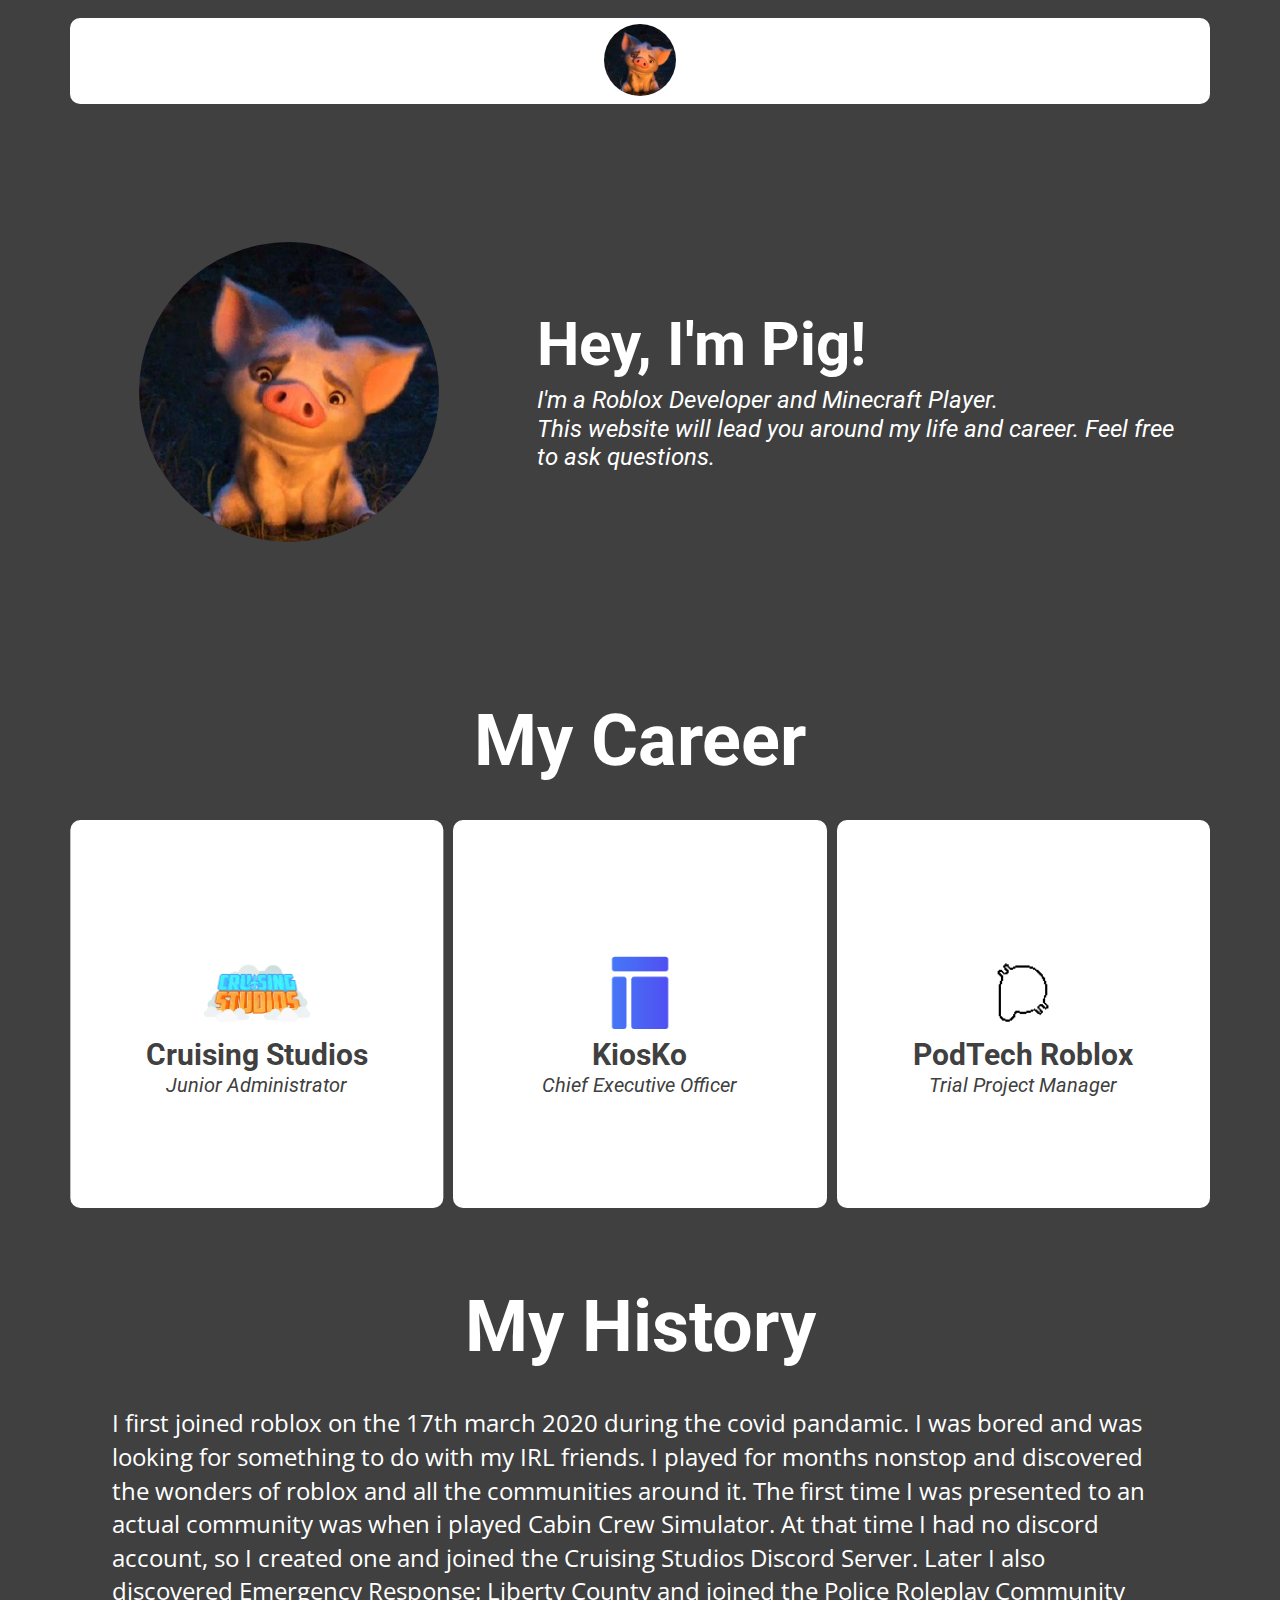
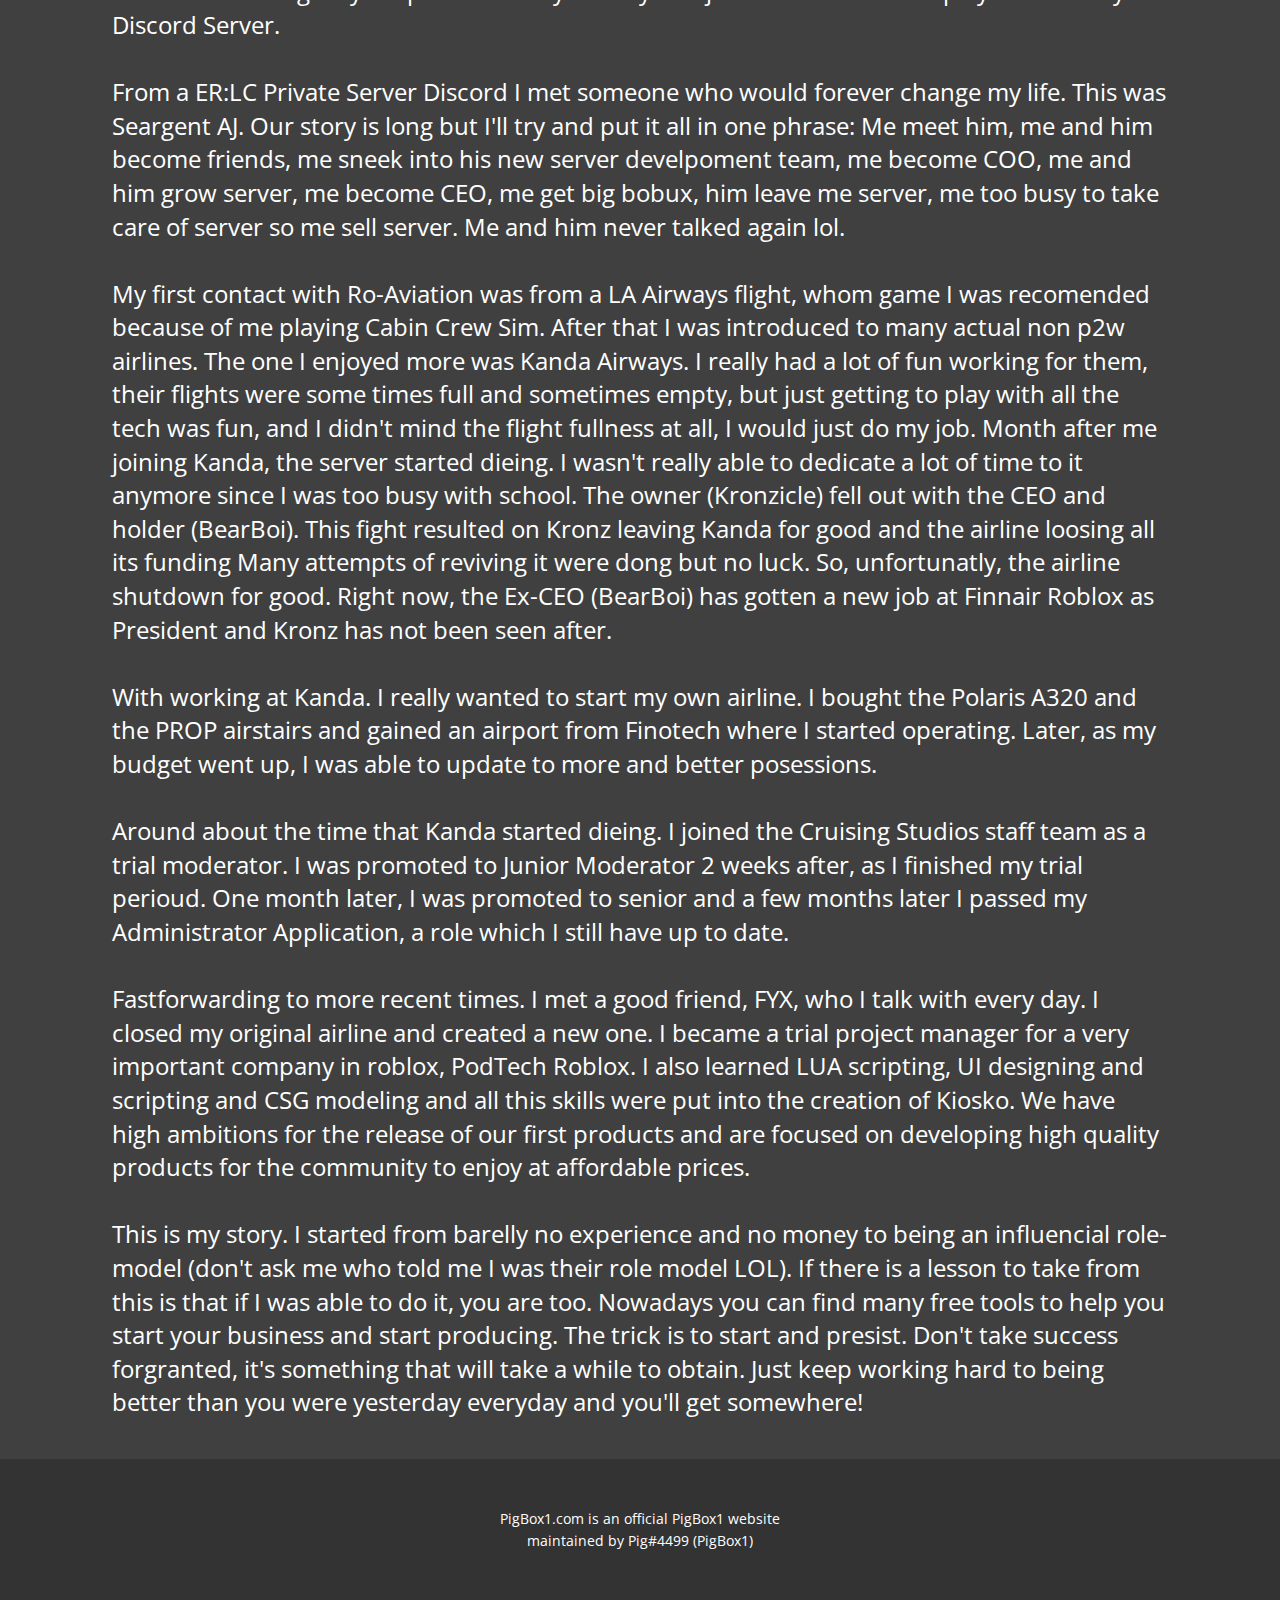
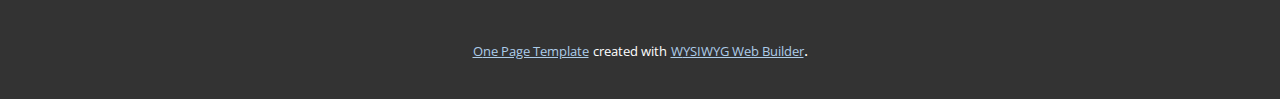
<file: index.html>
<!DOCTYPE html>
<html style="font-size: 16px;" lang="pt"><head>
    <meta name="viewport" content="width=device-width, initial-scale=1.0">
    <meta charset="utf-8">
    <meta name="keywords" content="Hey, I&amp;apos;m Pig!, My Career, My History">
    <meta name="description" content="Welcome to my website/portfolio. Feel free to wonder around my history and career and find our more about who I am and how I reached my goals.">
    <title>PigBox1 » Home</title>
    <link rel="stylesheet" href="nicepage.css" media="screen">
<link rel="stylesheet" href="Home.css" media="screen">
    <script class="u-script" type="text/javascript" src="jquery.js" "="" defer=""></script>
    <script class="u-script" type="text/javascript" src="nicepage.js" "="" defer=""></script>
    <meta name="generator" content="Nicepage 4.17.10, nicepage.com">
    <meta property="og:title" content="PigBox1">
    <meta property="og:description" content="Welcome to my website/portfolio. Feel free to wonder around my history and career and find our more about who I am and how I reached my goals.">
    <meta property="og:image" content="images/piggo.jpeg">
    <link id="u-theme-google-font" rel="stylesheet" href="https://fonts.googleapis.com/css?family=Roboto:100,100i,300,300i,400,400i,500,500i,700,700i,900,900i|Open+Sans:300,300i,400,400i,500,500i,600,600i,700,700i,800,800i">
    
    
    
    
    <script type="application/ld+json">{
		"@context": "http://schema.org",
		"@type": "Organization",
		"name": ""
}</script>
    <meta name="theme-color" content="#478ac9">
    <meta property="og:type" content="website">
  </head>
  <body data-home-page="Home.html" data-home-page-title="Home" class="u-body u-xl-mode" data-lang="pt"><header class="u-clearfix u-grey-75 u-header u-header" id="sec-448d"><div class="u-align-left u-clearfix u-sheet u-sheet-1">
        <div class="u-container-style u-expanded-width u-group u-radius-10 u-shape-round u-white u-group-1">
          <div class="u-container-layout u-container-layout-1">
            <img class="u-align-center u-image u-image-circle u-preserve-proportions u-image-1" src="images/piggo.jpeg?rand=6ea1" alt="" data-image-width="460" data-image-height="460">
          </div>
        </div>
      </div></header>
    <section class="u-clearfix u-grey-75 u-section-1" id="sec-9d72">
      <div class="u-clearfix u-sheet u-sheet-1">
        <div class="u-clearfix u-expanded-width u-gutter-0 u-layout-wrap u-layout-wrap-1">
          <div class="u-layout">
            <div class="u-layout-row">
              <div class="u-align-center u-container-style u-layout-cell u-left-cell u-size-23 u-layout-cell-1">
                <div class="u-container-layout u-valign-middle u-container-layout-1">
                  <div alt="" class="u-image u-image-circle u-image-1" src="" data-image-width="460" data-image-height="460"></div>
                </div>
              </div>
              <div class="u-align-left u-container-style u-layout-cell u-right-cell u-size-37 u-layout-cell-2">
                <div class="u-container-layout u-valign-middle u-container-layout-2">
                  <h2 class="u-text u-text-1">Hey, I'm Pig!</h2>
                  <h4 class="u-text u-text-default u-text-2">I'm a Roblox Developer and Minecraft Player.<br>This website will lead you around my life and career. Feel free to ask questions.
                  </h4>
                </div>
              </div>
            </div>
          </div>
        </div>
      </div>
    </section>
    <section class="u-align-center u-clearfix u-grey-75 u-section-2" id="sec-8541">
      <div class="u-clearfix u-sheet u-valign-middle u-sheet-1">
        <h2 class="u-text u-text-1">My Career</h2>
        <div class="u-expanded-width u-list u-list-1">
          <div class="u-repeater u-repeater-1">
            <div class="u-container-style u-list-item u-repeater-item">
              <div class="u-container-layout u-similar-container u-valign-middle-md u-valign-middle-sm u-valign-middle-xs u-container-layout-1">
                <div class="u-absolute-hcenter u-expanded u-radius-10 u-shape u-shape-round u-white u-shape-1"></div><span class="u-file-icon u-icon u-icon-1"><img src="images/cs.png" alt=""></span>
                <h3 class="u-text u-text-default u-text-grey-75 u-text-2">Cruising S<span style="font-weight: 700;"></span>tudios
                </h3>
                <h3 class="u-text u-text-default u-text-grey-75 u-text-3">Junior Administrator</h3>
              </div>
            </div>
            <div class="u-align-center u-container-style u-list-item u-repeater-item">
              <div class="u-container-layout u-similar-container u-valign-middle-md u-valign-middle-sm u-valign-middle-xs u-container-layout-2">
                <div class="u-expanded u-radius-10 u-shape u-shape-round u-white u-shape-2"></div><span class="u-file-icon u-icon u-icon-2"><img src="images/KiosKo_Transparent.png" alt=""></span>
                <h3 class="u-text u-text-default u-text-grey-75 u-text-4">KiosKo</h3>
                <h3 class="u-text u-text-default u-text-grey-75 u-text-5">Chief Executive Officer</h3>
              </div>
            </div>
            <div class="u-align-center u-container-style u-list-item u-repeater-item">
              <div class="u-container-layout u-similar-container u-valign-middle-md u-valign-middle-sm u-valign-middle-xs u-container-layout-3">
                <div class="u-expanded u-radius-10 u-shape u-shape-round u-white u-shape-3"></div><span class="u-file-icon u-icon u-icon-3"><img src="images/podtech1.webp" alt=""></span>
                <h3 class="u-text u-text-default u-text-grey-75 u-text-6">PodTech Roblox</h3>
                <h3 class="u-text u-text-default u-text-grey-75 u-text-7">Trial Project Manager</h3>
              </div>
            </div>
          </div>
        </div>
      </div>
    </section>
    <section class="u-align-center u-clearfix u-grey-75 u-section-3" id="sec-93c7">
      <div class="u-align-left u-clearfix u-sheet u-valign-middle u-sheet-1">
        <h2 class="u-text u-text-default u-text-1">My History</h2>
        <p class="u-text u-text-2"> I first joined roblox on the 17th march 2020 during the covid pandamic. I was bored and was looking for something to do with my IRL friends. I played for months nonstop and discovered the wonders of roblox and all the communities around it. The first time I was presented to an actual community was when i played Cabin Crew Simulator. At that time I had no discord account, so I created one and joined the Cruising Studios Discord Server. Later I also discovered Emergency Response: Liberty County and joined the Police Roleplay Community Discord Server.<br>
          <br>From a ER:LC Private Server Discord I met someone who would forever change my life. This was Seargent AJ. Our story is long but I'll try and put it all in one phrase: Me meet him, me and him become friends, me sneek into his new server develpoment team, me become COO, me and him grow server, me become CEO, me get big bobux, him leave me server, me too busy to take care of server so me sell server. Me and him never talked again lol.<br>
          <br>My first contact with Ro-Aviation was from a LA Airways flight, whom game I was recomended because of me playing Cabin Crew Sim. After that I was
introduced to many actual non p2w airlines. The one I enjoyed more was Kanda Airways. I really had a lot of fun working for them, their flights were some times full and sometimes empty, but just getting to play with all the tech was fun, and I didn't mind the flight fullness at all, I would just do my job. Month after me joining Kanda, the server started dieing. I wasn't really able to dedicate a lot of time to it anymore since I was too busy with school. The
owner (Kronzicle) fell out with the CEO and holder (BearBoi). This fight resulted on Kronz leaving Kanda for good and the airline loosing all its funding Many attempts of reviving it were dong but no luck. So, unfortunatly, the airline shutdown for good. Right now, the Ex-CEO (BearBoi) has gotten a new
job at Finnair Roblox as President and Kronz has not been seen after.<br>
          <br>With working at Kanda. I really wanted to start my own airline. I bought the Polaris A320 and the PROP airstairs and gained an airport from Finotech
where I started operating. Later, as my budget went up, I was able to update to more and better posessions.<br>
          <br>Around about the time that Kanda started dieing. I joined the Cruising Studios staff team as a trial moderator. I was promoted to Junior Moderator 2 weeks after, as I finished my trial perioud. One month later, I was promoted to senior and a few months later I passed my Administrator Application, a
role which I still have up to date.<br>
          <br>Fastforwarding to more recent times. I met a good friend, FYX, who I talk with every day. I closed my original airline and created a new one. I became a trial project manager for a very important company in roblox, PodTech Roblox. I also learned LUA scripting, UI designing and scripting and CSG modeling and all this skills were put into the creation of Kiosko. We have high ambitions for the release of our first products and are focused on developing high
quality products for the community to enjoy at affordable prices.<br>
          <br>This is my story. I started from barelly no experience and no money to being an influencial role-model (don't ask me who told me I was their role model LOL). If there is a lesson to take from this is that if I was able to do it, you are too. Nowadays you can find many free tools to help you start your business and start producing. The trick is to start and presist. Don't take success forgranted, it's something that will take a while to obtain. Just keep working hard
to being better than you were yesterday everyday and you'll get somewhere!<br>
        </p>
      </div>
    </section>
    
    
    <footer class="u-align-center u-clearfix u-footer u-grey-80 u-footer" id="sec-9128"><div class="u-clearfix u-sheet u-valign-middle u-sheet-1">
        <p class="u-small-text u-text u-text-variant u-text-1">PigBox1.com is an official PigBox1 website maintained by Pig#4499 (PigBox1)</p>
      </div></footer>
    <section class="u-backlink u-clearfix u-grey-80">
      <a class="u-link" href="https://nicepage.com/one-page-template" target="_blank">
        <span>One Page Template</span>
      </a>
      <p class="u-text">
        <span>created with</span>
      </p>
      <a class="u-link" href="" target="_blank">
        <span>WYSIWYG Web Builder</span>
      </a>. 
    </section>
  
</body></html>
</file>
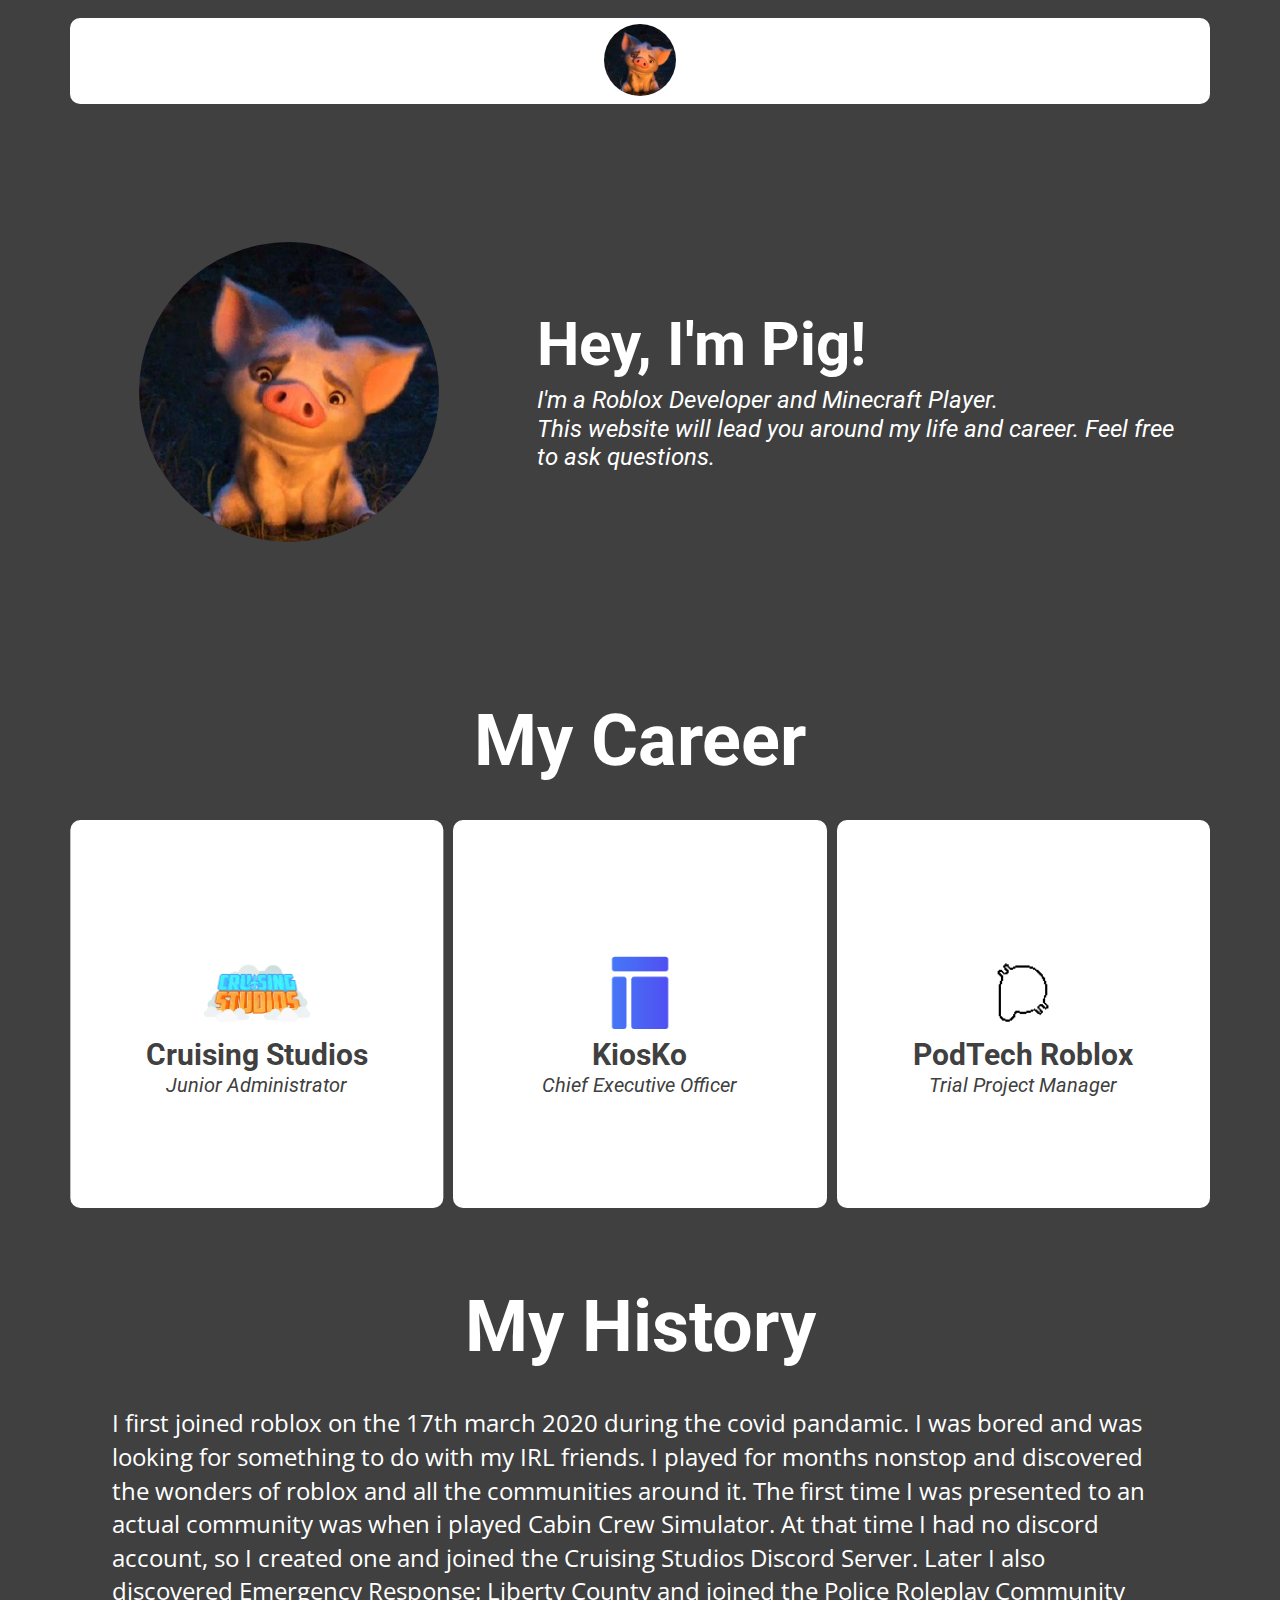
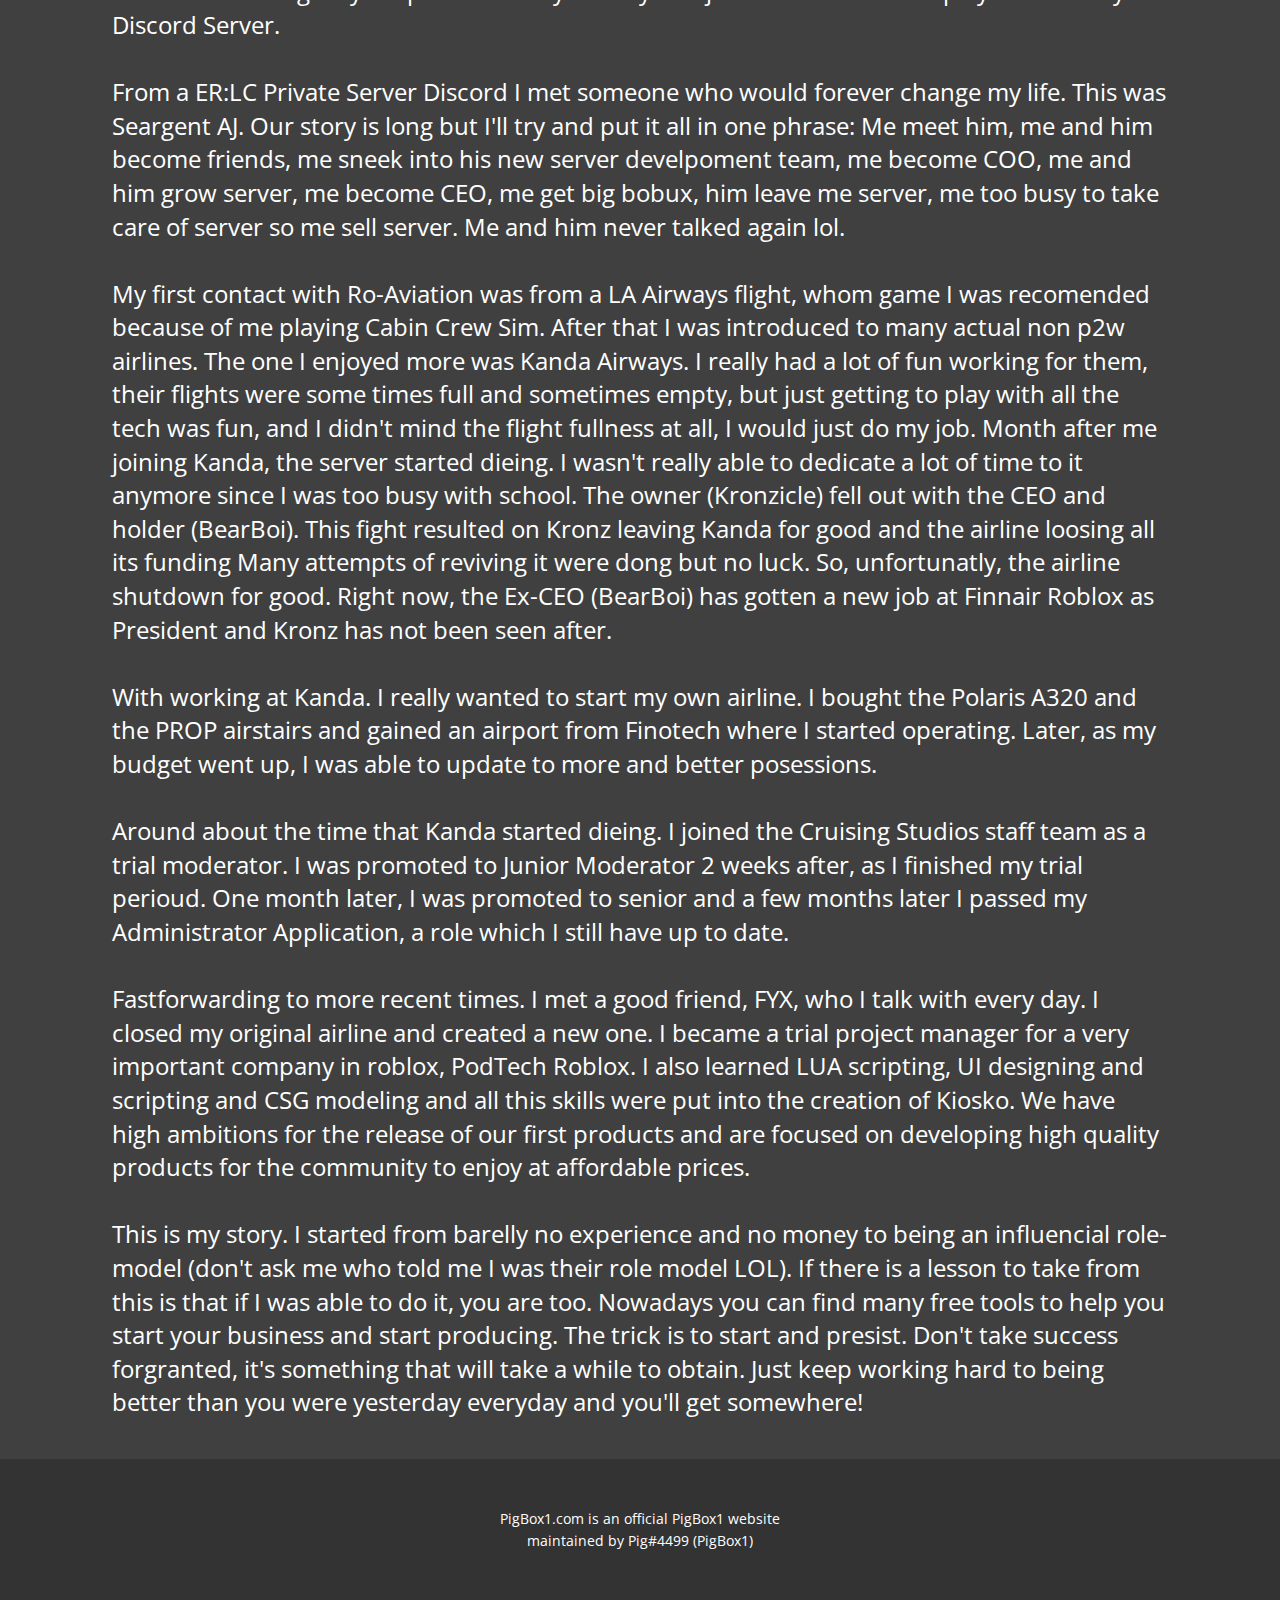
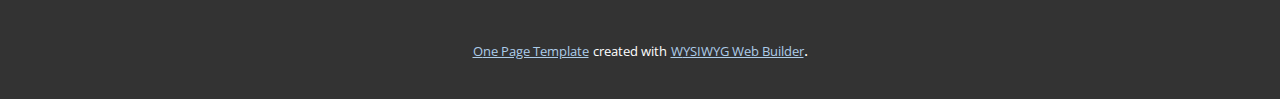
<file: Home.html>
<!DOCTYPE html>
<html style="font-size: 16px;" lang="pt"><head>
    <meta name="viewport" content="width=device-width, initial-scale=1.0">
    <meta charset="utf-8">
    <meta name="keywords" content="Hey, I&amp;apos;m Pig!, My Career, My History">
    <meta name="description" content="Welcome to my website/portfolio. Feel free to wonder around my history and career and find our more about who I am and how I reached my goals.">
    <title>PigBox1 » Home</title>
    <link rel="stylesheet" href="nicepage.css" media="screen">
<link rel="stylesheet" href="Home.css" media="screen">
    <script class="u-script" type="text/javascript" src="jquery.js" "="" defer=""></script>
    <script class="u-script" type="text/javascript" src="nicepage.js" "="" defer=""></script>
    <meta name="generator" content="Nicepage 4.17.10, nicepage.com">
    <meta property="og:title" content="PigBox1">
    <meta property="og:description" content="Welcome to my website/portfolio. Feel free to wonder around my history and career and find our more about who I am and how I reached my goals.">
    <meta property="og:image" content="images/piggo.jpeg">
    <link id="u-theme-google-font" rel="stylesheet" href="https://fonts.googleapis.com/css?family=Roboto:100,100i,300,300i,400,400i,500,500i,700,700i,900,900i|Open+Sans:300,300i,400,400i,500,500i,600,600i,700,700i,800,800i">
    
    
    
    
    <script type="application/ld+json">{
		"@context": "http://schema.org",
		"@type": "Organization",
		"name": ""
}</script>
    <meta name="theme-color" content="#478ac9">
    <meta property="og:type" content="website">
  </head>
  <body class="u-body u-xl-mode" data-lang="pt"><header class="u-clearfix u-grey-75 u-header u-header" id="sec-448d"><div class="u-align-left u-clearfix u-sheet u-sheet-1">
        <div class="u-container-style u-expanded-width u-group u-radius-10 u-shape-round u-white u-group-1">
          <div class="u-container-layout u-container-layout-1">
            <img class="u-align-center u-image u-image-circle u-preserve-proportions u-image-1" src="images/piggo.jpeg?rand=6ea1" alt="" data-image-width="460" data-image-height="460">
          </div>
        </div>
      </div></header>
    <section class="u-clearfix u-grey-75 u-section-1" id="sec-9d72">
      <div class="u-clearfix u-sheet u-sheet-1">
        <div class="u-clearfix u-expanded-width u-gutter-0 u-layout-wrap u-layout-wrap-1">
          <div class="u-layout">
            <div class="u-layout-row">
              <div class="u-align-center u-container-style u-layout-cell u-left-cell u-size-23 u-layout-cell-1">
                <div class="u-container-layout u-valign-middle u-container-layout-1">
                  <div alt="" class="u-image u-image-circle u-image-1" src="" data-image-width="460" data-image-height="460"></div>
                </div>
              </div>
              <div class="u-align-left u-container-style u-layout-cell u-right-cell u-size-37 u-layout-cell-2">
                <div class="u-container-layout u-valign-middle u-container-layout-2">
                  <h2 class="u-text u-text-1">Hey, I'm Pig!</h2>
                  <h4 class="u-text u-text-default u-text-2">I'm a Roblox Developer and Minecraft Player.<br>This website will lead you around my life and career. Feel free to ask questions.
                  </h4>
                </div>
              </div>
            </div>
          </div>
        </div>
      </div>
    </section>
    <section class="u-align-center u-clearfix u-grey-75 u-section-2" id="sec-8541">
      <div class="u-clearfix u-sheet u-valign-middle u-sheet-1">
        <h2 class="u-text u-text-1">My Career</h2>
        <div class="u-expanded-width u-list u-list-1">
          <div class="u-repeater u-repeater-1">
            <div class="u-container-style u-list-item u-repeater-item">
              <div class="u-container-layout u-similar-container u-valign-middle-md u-valign-middle-sm u-valign-middle-xs u-container-layout-1">
                <div class="u-absolute-hcenter u-expanded u-radius-10 u-shape u-shape-round u-white u-shape-1"></div><span class="u-file-icon u-icon u-icon-1"><img src="images/cs.png" alt=""></span>
                <h3 class="u-text u-text-default u-text-grey-75 u-text-2">Cruising S<span style="font-weight: 700;"></span>tudios
                </h3>
                <h3 class="u-text u-text-default u-text-grey-75 u-text-3">Junior Administrator</h3>
              </div>
            </div>
            <div class="u-align-center u-container-style u-list-item u-repeater-item">
              <div class="u-container-layout u-similar-container u-valign-middle-md u-valign-middle-sm u-valign-middle-xs u-container-layout-2">
                <div class="u-expanded u-radius-10 u-shape u-shape-round u-white u-shape-2"></div><span class="u-file-icon u-icon u-icon-2"><img src="images/KiosKo_Transparent.png" alt=""></span>
                <h3 class="u-text u-text-default u-text-grey-75 u-text-4">KiosKo</h3>
                <h3 class="u-text u-text-default u-text-grey-75 u-text-5">Chief Executive Officer</h3>
              </div>
            </div>
            <div class="u-align-center u-container-style u-list-item u-repeater-item">
              <div class="u-container-layout u-similar-container u-valign-middle-md u-valign-middle-sm u-valign-middle-xs u-container-layout-3">
                <div class="u-expanded u-radius-10 u-shape u-shape-round u-white u-shape-3"></div><span class="u-file-icon u-icon u-icon-3"><img src="images/podtech1.webp" alt=""></span>
                <h3 class="u-text u-text-default u-text-grey-75 u-text-6">PodTech Roblox</h3>
                <h3 class="u-text u-text-default u-text-grey-75 u-text-7">Trial Project Manager</h3>
              </div>
            </div>
          </div>
        </div>
      </div>
    </section>
    <section class="u-align-center u-clearfix u-grey-75 u-section-3" id="sec-93c7">
      <div class="u-align-left u-clearfix u-sheet u-valign-middle u-sheet-1">
        <h2 class="u-text u-text-default u-text-1">My History</h2>
        <p class="u-text u-text-2"> I first joined roblox on the 17th march 2020 during the covid pandamic. I was bored and was looking for something to do with my IRL friends. I played for months nonstop and discovered the wonders of roblox and all the communities around it. The first time I was presented to an actual community was when i played Cabin Crew Simulator. At that time I had no discord account, so I created one and joined the Cruising Studios Discord Server. Later I also discovered Emergency Response: Liberty County and joined the Police Roleplay Community Discord Server.<br>
          <br>From a ER:LC Private Server Discord I met someone who would forever change my life. This was Seargent AJ. Our story is long but I'll try and put it all in one phrase: Me meet him, me and him become friends, me sneek into his new server develpoment team, me become COO, me and him grow server, me become CEO, me get big bobux, him leave me server, me too busy to take care of server so me sell server. Me and him never talked again lol.<br>
          <br>My first contact with Ro-Aviation was from a LA Airways flight, whom game I was recomended because of me playing Cabin Crew Sim. After that I was
introduced to many actual non p2w airlines. The one I enjoyed more was Kanda Airways. I really had a lot of fun working for them, their flights were some times full and sometimes empty, but just getting to play with all the tech was fun, and I didn't mind the flight fullness at all, I would just do my job. Month after me joining Kanda, the server started dieing. I wasn't really able to dedicate a lot of time to it anymore since I was too busy with school. The
owner (Kronzicle) fell out with the CEO and holder (BearBoi). This fight resulted on Kronz leaving Kanda for good and the airline loosing all its funding Many attempts of reviving it were dong but no luck. So, unfortunatly, the airline shutdown for good. Right now, the Ex-CEO (BearBoi) has gotten a new
job at Finnair Roblox as President and Kronz has not been seen after.<br>
          <br>With working at Kanda. I really wanted to start my own airline. I bought the Polaris A320 and the PROP airstairs and gained an airport from Finotech
where I started operating. Later, as my budget went up, I was able to update to more and better posessions.<br>
          <br>Around about the time that Kanda started dieing. I joined the Cruising Studios staff team as a trial moderator. I was promoted to Junior Moderator 2 weeks after, as I finished my trial perioud. One month later, I was promoted to senior and a few months later I passed my Administrator Application, a
role which I still have up to date.<br>
          <br>Fastforwarding to more recent times. I met a good friend, FYX, who I talk with every day. I closed my original airline and created a new one. I became a trial project manager for a very important company in roblox, PodTech Roblox. I also learned LUA scripting, UI designing and scripting and CSG modeling and all this skills were put into the creation of Kiosko. We have high ambitions for the release of our first products and are focused on developing high
quality products for the community to enjoy at affordable prices.<br>
          <br>This is my story. I started from barelly no experience and no money to being an influencial role-model (don't ask me who told me I was their role model LOL). If there is a lesson to take from this is that if I was able to do it, you are too. Nowadays you can find many free tools to help you start your business and start producing. The trick is to start and presist. Don't take success forgranted, it's something that will take a while to obtain. Just keep working hard
to being better than you were yesterday everyday and you'll get somewhere!<br>
        </p>
      </div>
    </section>
    
    
    <footer class="u-align-center u-clearfix u-footer u-grey-80 u-footer" id="sec-9128"><div class="u-clearfix u-sheet u-valign-middle u-sheet-1">
        <p class="u-small-text u-text u-text-variant u-text-1">PigBox1.com is an official PigBox1 website maintained by Pig#4499 (PigBox1)</p>
      </div></footer>
    <section class="u-backlink u-clearfix u-grey-80">
      <a class="u-link" href="https://nicepage.com/one-page-template" target="_blank">
        <span>One Page Template</span>
      </a>
      <p class="u-text">
        <span>created with</span>
      </p>
      <a class="u-link" href="" target="_blank">
        <span>WYSIWYG Web Builder</span>
      </a>. 
    </section>
  
</body></html>
</file>
